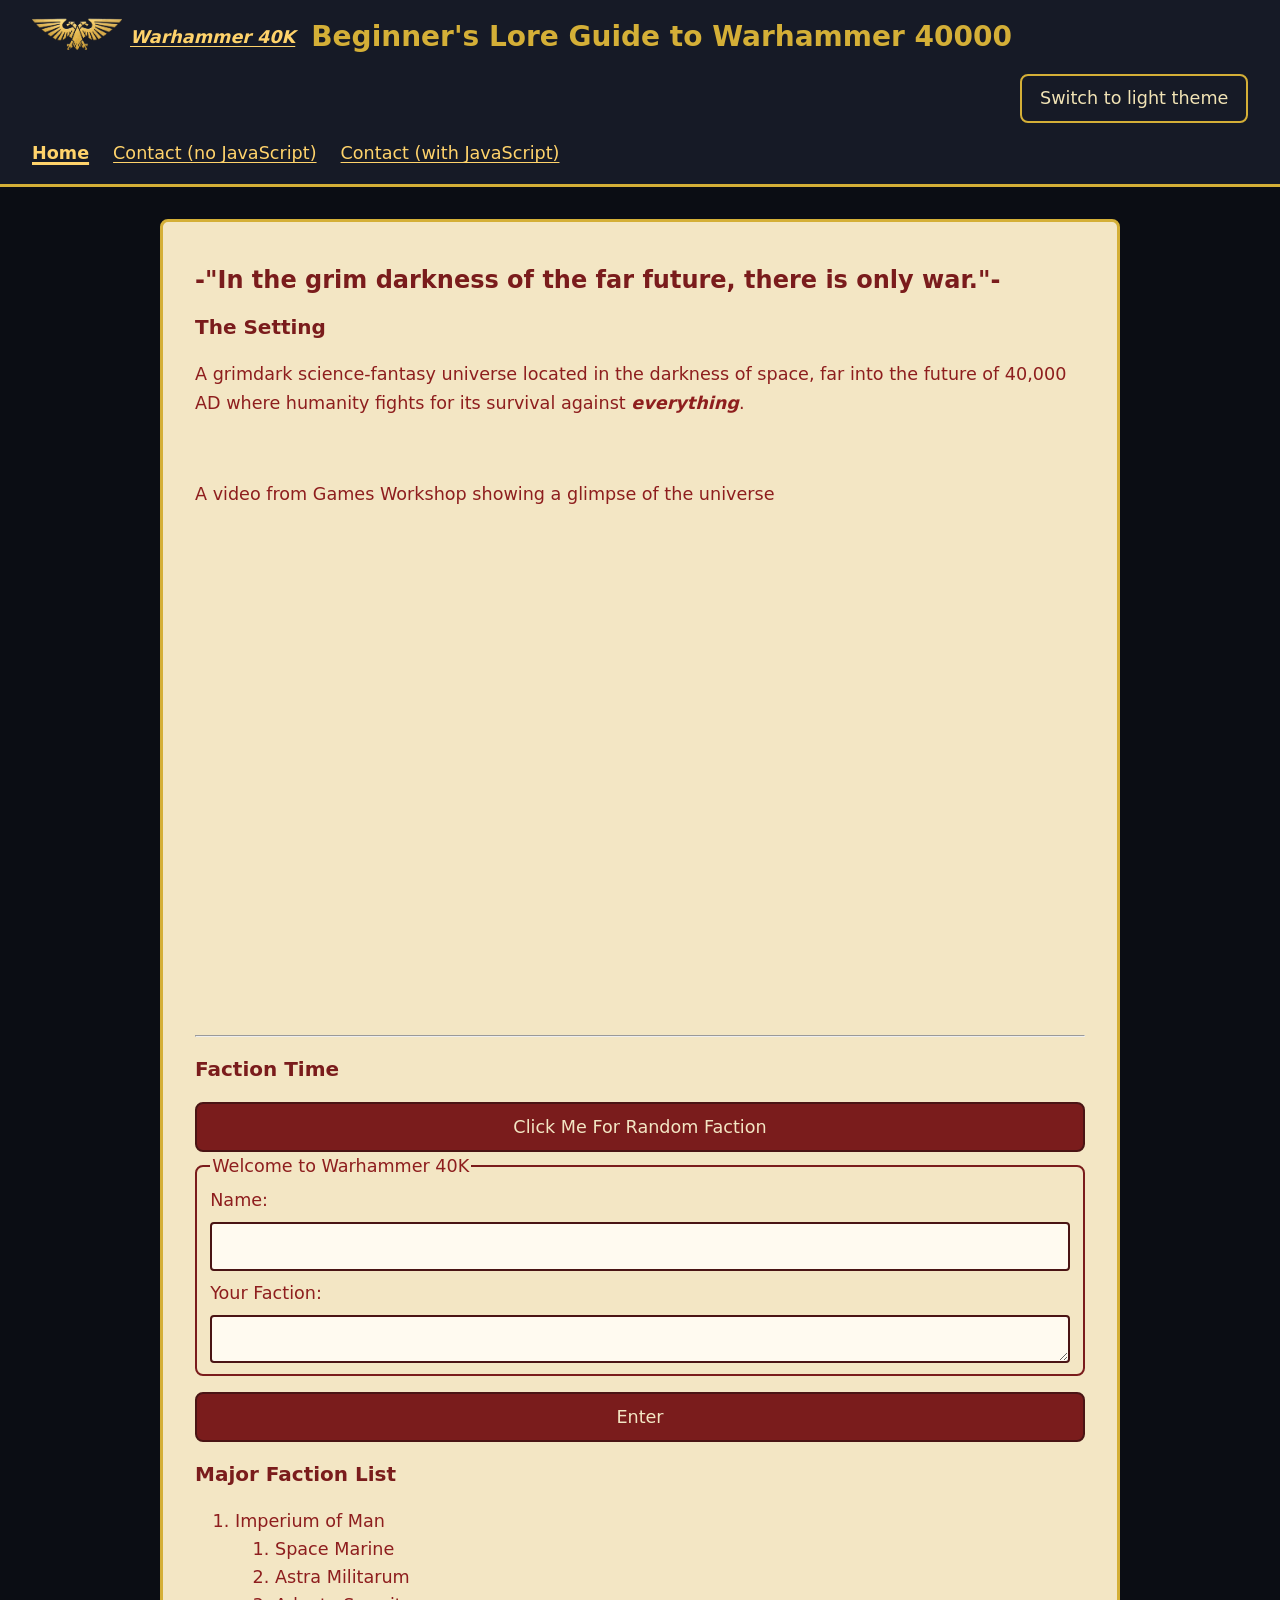
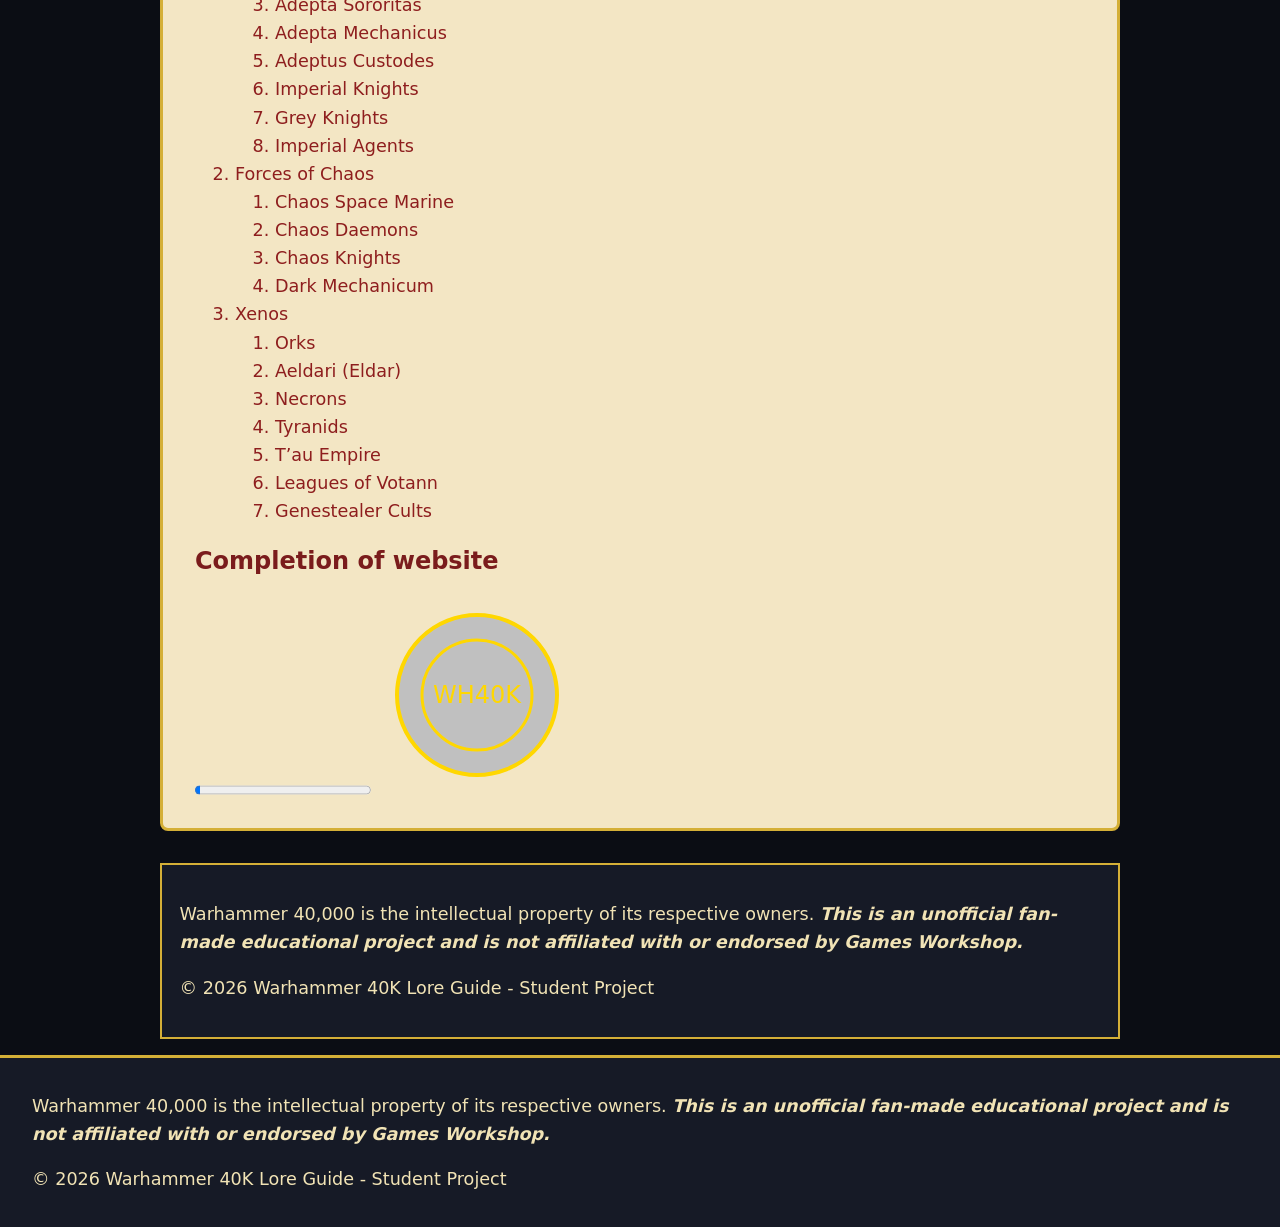
<file: index.html>
<!DOCTYPE html>
<html lang="en">

<head>
	<meta charset="utf-8" />
	<meta name="description" content="A somewhat simple beginner’s lore guide to Games Workshop: Warhammer 40,000" />
	<meta name="viewport" content="width=device-width, initial-scale=1.0" />
	<meta name="author" content="Kevin Zheng">
	<title>My Beginner's Lore Guide to Warhammer 40,000</title>
	<link href="images/favicon.ico" rel="icon" />
	<link rel="stylesheet" href="styles.css" />
    <script src="theme.js"></script>
	<script>
		class MyHello extends HTMLElement {
        	connectedCallback() {
            	console.log("Hello World!");
        	}
    	}
        customElements.define("my-hello", MyHello);
	</script>
</head>

<body>
	<header>
		<a href = "index.html" rel="home">
			<picture>
            <img src = "images/Imperial_aquilla.png" alt="">
            </picture>
            <span>
				<b><i>Warhammer 40K</i></b>
			</span>
        </a>
        <h1>Beginner's Lore Guide to Warhammer 40000</h1>
        <button type="button" id="theme-toggle" hidden>Switch theme</button>
        <nav> 
            <ul>
            <!-- Work In Progress For Now -->    
            <!--<li>History</li>
            <li>Factions</li>
            <li>Characters</li>
            <li>Sources</li> -->
            <li><a href="index.html" aria-current="page">Home</a></li>
            <li><a href="form-no-js.html">Contact (no JavaScript)</a></li>
			<li><a href="form-with-js.html">Contact (with JavaScript)</a></li>
            </ul>
        </nav>
    </header>

    <main>
        <WH40-intro>
            <h2>-"In the grim darkness of the far future, there is only war."-</h2>
            <h3>The Setting</h3>
            <p>A grimdark science-fantasy universe located in the darkness of space, far into the future of 40,000 AD where humanity fights for its survival against <strong><em>everything</em></strong>.</p>
            <br>
            <p>A video from Games Workshop showing a glimpse of the universe</p>
            <iframe width="560" height="315" src="https://www.youtube.com/embed/l0hD3KBwoiA?si=QSsnOG60_WS1PgcG" title="YouTube video player" allow="accelerometer; autoplay; clipboard-write; encrypted-media; gyroscope; picture-in-picture; web-share" referrerpolicy="strict-origin-when-cross-origin" allowfullscreen></iframe>
        </WH40-intro>
        <hr>
        <section>
			<h3>Faction Time</h3>
            <div>
                <button type="button">Click Me For Random Faction</button>
                <noscript>
                    <p>Welcome to Warhammer 40K faction randomizer, but it seems your JavaScript is disabled.</p>
                </noscript>
            </div>
            <div>
                <form>
                    <fieldset>
                        <legend>Welcome to Warhammer 40K</legend> 
                        <label for="username">Name:</label>
                        <input type="text" id="username" name="username">
                        <label for="message">Your Faction:</label>
                        <textarea id="message" name="message" rows="1" cols="60"></textarea>
                    </fieldset>
                <button type="submit">Enter</button>
                </form>
            </div>
        </section>
        <article>
            <h3>Major Faction List</h3>
                <ol>
                    <li>Imperium of Man
                        <ol>
                            <li>Space Marine</li>
                            <li>Astra Militarum</li>
                            <li>Adepta Sororitas</li>
                            <li>Adepta Mechanicus</li>
                            <li>Adeptus Custodes</li>
                            <li>Imperial Knights</li>
                            <li>Grey Knights</li>
                            <li>Imperial Agents</li>
                        </ol>
                    </li>
                    <li>Forces of Chaos
                        <ol>
                            <li>Chaos Space Marine</li>
                            <li>Chaos Daemons</li>
                            <li>Chaos Knights</li>
                            <li>Dark Mechanicum</li>
                        </ol>
                    </li>
                    <li>Xenos
                        <ol>
                            <li>Orks</li>
                            <li>Aeldari (Eldar)</li>
                            <li>Necrons</li>
                            <li>Tyranids</li>
                            <li>T’au Empire</li>
                            <li>Leagues of Votann</li>
                            <li>Genestealer Cults</li>
                        </ol>
                    </li>
                </ol>	
        </article>
        <h2>Completion of website</h2>
        <progress id="guide-progress" value="3" max="100"></progress>
		<my-hello></my-hello>
		<svg width="200" height="200" viewBox="0 0 200 200">
		    <circle cx="100" cy="100" r="80"
		            fill="silver"
		            stroke="gold"
		            stroke-width="4">
		    </circle>
		    <circle cx="100" cy="100" r="55"
		            fill="none"
		            stroke="gold"
		            stroke-width="3">
		    </circle>
		    <text x="100" y="108"
		          fill="gold"
		          font-size="24"
		          text-anchor="middle">
		        WH40K
		    </text>
		</svg>
	</main>
            
    <dialog open>
        <p>Warhammer 40,000 is the intellectual property of its respective owners. <strong><em>This is an unofficial fan-made educational project and is not affiliated with or endorsed by Games Workshop.</em></strong></p>
        <p>&copy; 2026 Warhammer 40K Lore Guide - Student Project</p>
    </dialog>

    <footer>
        <p>Warhammer 40,000 is the intellectual property of its respective owners. <strong><em>This is an unofficial fan-made educational project and is not affiliated with or endorsed by Games Workshop.</em></strong></p>
        <p>&copy; 2026 Warhammer 40K Lore Guide - Student Project</p>
    </footer>
        
</body>

</html>
</file>
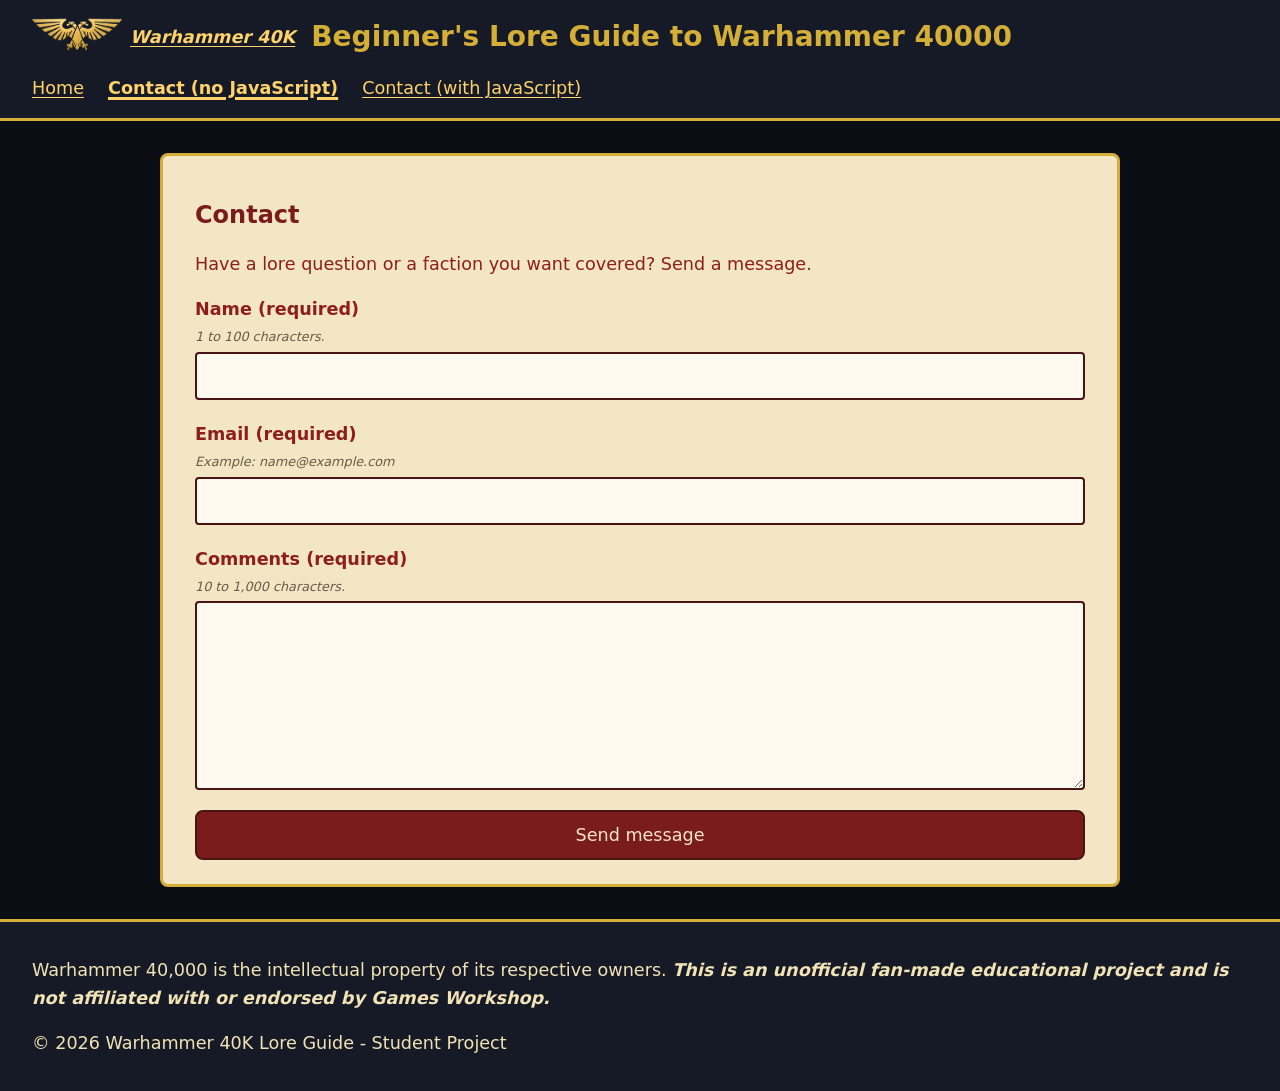
<file: form-no-js.html>
<!DOCTYPE html>
<html lang="en">

<head>
	<meta charset="utf-8" />
	<meta name="description" content="Contact form for the Warhammer 40K lore guide, built with HTML and CSS only." />
	<meta name="viewport" content="width=device-width, initial-scale=1.0" />
	<meta name="author" content="Kevin Zheng">
	<title>Contact (no JavaScript) | Warhammer 40K Lore Guide</title>
	<link href="images/favicon.ico" rel="icon" />
	<link rel="stylesheet" href="styles.css" />
</head>

<body>
	<header>
		<a href = "index.html" rel="home">
			<picture>
            <img src = "images/Imperial_aquilla.png" alt="">
            </picture>
            <span>
				<b><i>Warhammer 40K</i></b>
			</span>
        </a>
        <h1>Beginner's Lore Guide to Warhammer 40000</h1>

        <nav> 
            <ul>
            <!-- Work In Progress For Now -->    
            <!--<li>History</li>
            <li>Factions</li>
            <li>Characters</li>
            <li>Sources</li> -->
            <li><a href="index.html">Home</a></li>
            <li><a href="form-no-js.html" aria-current="page">Contact (no JavaScript)</a></li>
			<li><a href="form-with-js.html">Contact (with JavaScript)</a></li>
            </ul>
        </nav>
    </header>

    <main>
        <h2>Contact</h2>
        <p>Have a lore question or a faction you want covered? Send a message.</p>

            <form class="contact-form" action="https://httpbin.org/post" method="post">
                <form-field>
                    <label for="name"> <strong>Name (required)</strong></label>
                    <p id="name-hint">1 to 100 characters.</p>
                    <input type="text" id="name" name="name" autocomplete="name" required minlength="1" maxlength="100" aria-describedby="name-hint">
                </form-field>
                
                <form-field>
                    <label for="email"> <strong>Email (required)</strong></label>
                    <p id="email-hint">Example: name@example.com</p>
                    <input type="email" id="email" name="email" autocomplete="email" required aria-describedby="email-hint">
                </form-field>

                <form-field>
                    <label for="comments"> <strong>Comments (required)</strong></label>
                    <p id="comments-hint">10 to 1,000 characters.</p>
                    <textarea id="comments" name="comments" rows="6" required minlength="10" maxlength="1000" aria-describedby="comments-hint"></textarea>
                </form-field>
            
            <input type="hidden" name="possible_bot" value="true">

            <button type="submit">Send message</button>
        </form>
    </main>

    <footer>
        <p>Warhammer 40,000 is the intellectual property of its respective owners. <strong><em>This is an unofficial fan-made educational project and is not affiliated with or endorsed by Games Workshop.</em></strong></p>
        <p>&copy; 2026 Warhammer 40K Lore Guide - Student Project</p>
    </footer>
        
</body>

</html>
</file>
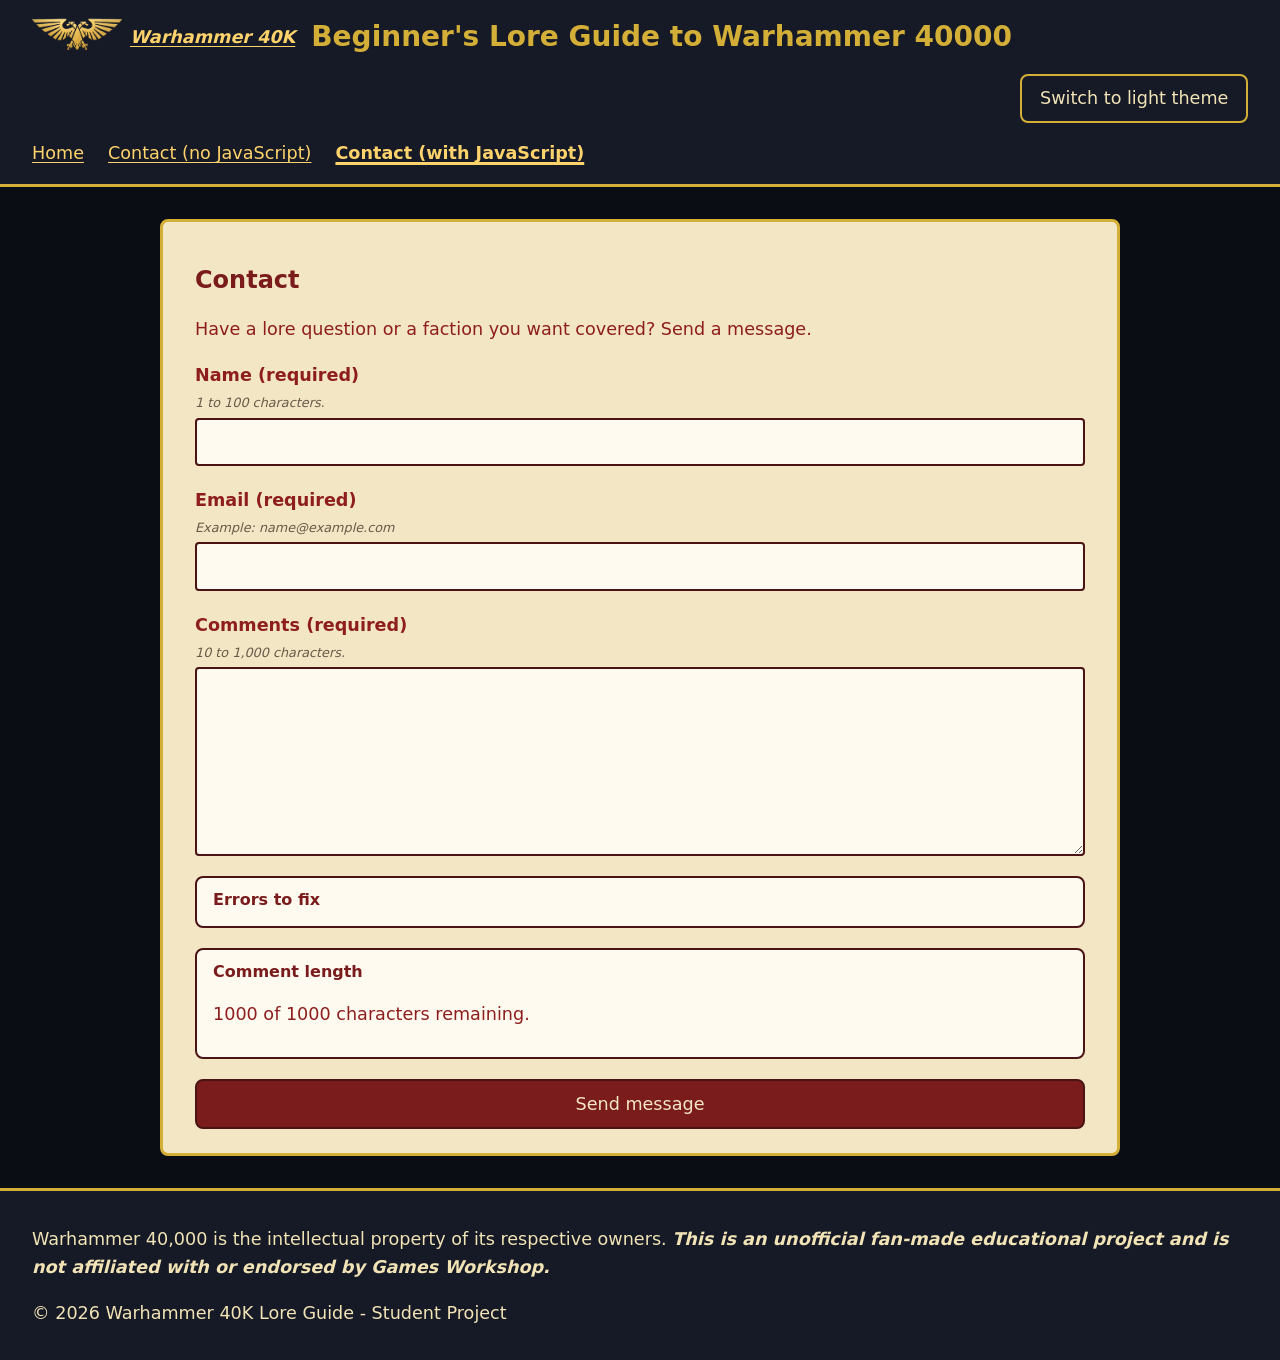
<file: form-with-js.html>
<!DOCTYPE html>
<html lang="en">

<head>
	<meta charset="utf-8" />
	<meta name="description" content="Contact form for the Warhammer 40K lore guide, built with HTML CSS and JavaScript." />
	<meta name="viewport" content="width=device-width, initial-scale=1.0" />
	<meta name="author" content="Kevin Zheng">
	<title>Contact (with JavaScript) | Warhammer 40K Lore Guide</title>
	<link href="images/favicon.ico" rel="icon" />
	<link rel="stylesheet" href="styles.css" />
    <script src="theme.js"></script>
    <script src="form.js" defer> </script>
</head>

<body>
	<header>
		<a href = "index.html" rel="home">
			<picture>
            <img src = "images/Imperial_aquilla.png" alt="">
            </picture>
            <span>
				<b><i>Warhammer 40K</i></b>
			</span>
        </a>
        <h1>Beginner's Lore Guide to Warhammer 40000</h1>
        <button type="button" id="theme-toggle" hidden>Switch theme</button>
        <nav> 
            <ul>
            <!-- Work In Progress For Now -->    
            <!--<li>History</li>
            <li>Factions</li>
            <li>Characters</li>
            <li>Sources</li> -->
            <li><a href="index.html">Home</a></li>
            <li><a href="form-no-js.html">Contact (no JavaScript)</a></li>
			<li><a href="form-with-js.html" aria-current="page">Contact (with JavaScript)</a></li>
            </ul>
        </nav>
    </header>

    <main>
        <h2>Contact</h2>
        <p>Have a lore question or a faction you want covered? Send a message.</p>

            <form class="contact-form" id="contact-form" action="https://httpbin.org/post" method="post">
                <form-field>
                    <label for="name"> <strong>Name (required)</strong></label>
                    <p id="name-hint">1 to 100 characters.</p>
                    <input type="text" id="name" name="name" autocomplete="name" required minlength="1" maxlength="100" aria-describedby="name-hint">
                </form-field>
                
                <form-field>
                    <label for="email"> <strong>Email (required)</strong></label>
                    <p id="email-hint">Example: name@example.com</p>
                    <input type="email" id="email" name="email" autocomplete="email" required aria-describedby="email-hint">
                </form-field>

                <form-field>
                    <label for="comments"> <strong>Comments (required)</strong></label>
                    <p id="comments-hint">10 to 1,000 characters.</p>
                    <textarea id="comments" name="comments" rows="6" required minlength="10" maxlength="1000" aria-describedby="comments-hint"></textarea>
                </form-field>
            
            <input type="hidden" name="possible_bot" value="true">
            <input type="hidden" name="form-errors" id="form-errors" disabled>

            <section id="error-area" aria-labelledby="error-title" hidden>
                <h3 id="error-title">Errors to fix</h3>
                <ul id="error-list" aria-live="polite"></ul>
            </section>

            <section id="info-area" aria-labelledby="info-title" hidden>
                <h3 id="info-title">Comment length</h3>
                <p id="comments-count"></p>
            </section>

            <button type="submit">Send message</button>
        </form>
    </main>

    <footer>
        <p>Warhammer 40,000 is the intellectual property of its respective owners. <strong><em>This is an unofficial fan-made educational project and is not affiliated with or endorsed by Games Workshop.</em></strong></p>
        <p>&copy; 2026 Warhammer 40K Lore Guide - Student Project</p>
    </footer>
        
</body>

</html>
</file>
<file: styles.css>
/* Warhammer 40K Lore Guide - Kevin Zheng */

/* Variables */

:root {
	--bg: #0b0d14;          /* night sky black */
	--surface: #161a26;     /* lighter black for header/footer/boxes */
	--text: #f1e3b5;        /* light gold body text */
	--accent: #d4af37;      /* strong gold for headings and borders */
	--link: #ffd36b;        /* bright gold for links */
	--focus: #7cc4ff;       /* light blue so focus stands out from the gold */
	--parchment: #f3e6c4;   /* light background for the main content */
	--frame: #d4af37;       /* gold frame around the main content */
	--font: system-ui, "Segoe UI", Roboto, sans-serif;
	--max-width: 60rem;
	--field-bg: #fffaf0;		/* input background */
	--field-border: #4a1414;	/* input and button border */
}

:root[data-theme="light"] {
	--bg: #efe6d2;          /* light tan page background */
	--surface: #e2d4b0;     /* light header/footer */
	--text: #2a1d0e;        /* dark brown text in header/footer */
	--accent: #7a1c1c;      /* dark red headings and borders */
	--link: #8e1e1e;        /* dark red links */
	--focus: #1f3f66;       /* dark blue focus ring */
	--parchment: #fffaf0;   /* brighter cream content area */
	--frame: #7a1c1c;       /* dark red frame */
	--field-bg: #ffffff;    /* white inputs */
}

/* Base */

* {
	box-sizing: border-box;
}

body {
	margin: 0;
	font-family: var(--font);
	font-size: 1.1rem;
	line-height: 1.6;
	color: var(--text);
	background-color: var(--bg);
}

h1,
h2,
h3 {
	line-height: 1.25;
	color: var(--accent);
}

h1 { font-size: 1.75rem; }
h2 { font-size: 1.5rem; }
h3 { font-size: 1.25rem; }


/* Links, hover, focus */

a {
	color: var(--link);
	text-underline-offset: 0.15em;
}

a:hover {
	text-decoration-thickness: 3px;
}

/* Visible keyboard focus on every interactive element */
:focus-visible {
	outline: 3px solid var(--focus);
	outline-offset: 3px;
}


/* Header */

header {
	display: flex;
	flex-wrap: wrap;
	align-items: center;
	gap: 1rem;
	padding: 1rem 2rem;
	background: var(--surface);
	border-bottom: 3px solid var(--accent);
}


header h1 {
	margin: 0;
}

header > a[rel="home"] {
	display: flex;
	align-items: center;
	gap: 0.5rem;
}

header > a[rel="home"] img {
	width: 90px;
	height: auto;
}


/* Navigation */

header > nav {
	flex-basis: 100%;
}

nav ul {
	display: flex;
	flex-wrap: wrap;
	gap: 0.5rem 1.5rem;
	margin: 0;
	padding: 0;
	list-style: none;
}

/* Attribute selector: highlight the link for the current page */
nav a[aria-current="page"] {
	font-weight: bold;
	text-decoration-thickness: 3px;
}


/* Main content (flipped colors: dark text on parchment) */

main {
	--text: #8e1e1e;		/* red between the headings and links */
	--accent: #7a1c1c;		/* dark metallic red for headings */
	--link: #a32020;		/* slightly brighter red for links */
	--focus: #1f3f66;		/* dark metallic blue focus ring */
	color: var(--text);
	background: var(--parchment);

	max-width: var(--max-width);
	margin: 2rem auto;
	padding: 1.5rem 2rem;
	border: 3px solid var(--frame);
	border-radius: 0.5rem;
}


/* Media */

img,
svg,
iframe {
	max-width: 100%;
}

iframe {
	display: block;
	width: 100%;
	height: auto;
	aspect-ratio: 16 / 9;
	border: 0;
}


/* Forms */

fieldset {
	min-width: 0;
	display: grid;
	gap: 0.5rem;
	margin: 0 0 1rem;
	border: 2px solid var(--accent);
	border-radius: 0.5rem;
}

input[type="text"],
input[type="email"],
textarea {
	width: 100%;
	font: inherit;
	padding: 0.5rem;
	border: 2px solid var(--field-border);
	background: var(--field-bg);
	border-radius: 0.25rem;
}

/* Custom element */

wh40-intro {
	display: block;
}

/* Buttons */

button {
	font: inherit;
	padding: 0.5em 1em;
	color: var(--parchment);
	background: var(--accent);
	border: 2px solid var(--field-border);
	border-radius: 0.5rem;       
	cursor: pointer;
	width: 100%;
}

button:hover {
	background: var(--link);
}

/* Dialog */

dialog {
	position: static;
	max-width: var(--max-width);
	margin: 1rem auto;
	color: var(--text);
	background: var(--surface);
	border: 2px solid var(--accent);
}

/* Footer */

footer {
	padding: 1rem 2rem;
	background: var(--surface);
	border-top: 3px solid var(--accent);
}

/* Contact form */

.contact-form {
	display: grid;
	gap: 1.25rem;
}


form-field {
	display: grid;
	gap: 0.25rem;
}

form-field p {
	margin: 0;
	font-size: 0.8rem;
	font-style: italic;
	color: #6b5a4a; 
}

.contact-form :is(input, textarea):user-invalid {
	border-color: #b00020;
	border-style: dashed;
}

.contact-form :is(input, textarea):user-valid {
	border-color: #2c4a6e;
}

/* Message areas (form-with-js.html) */

#error-area,
#info-area {
	padding: 0.75rem 1rem;
	border: 2px solid #4a1414;
	border-radius: 0.5rem;
	background: #fffaf0;
}

#error-area h3,
#info-area h3 {
	margin: 0 0 0.25rem;
	font-size: 1rem;
}

#error-list {
	margin: 0;
	padding-left: 1.25rem;
}

#info-area[data-state="warning"] {
	border-color: #9a7400;
	background: #fff4dc;
}

#info-area[data-state="limit"] {
	border-color: #b00020;
	background: #fdecea;
}

/* View transition*/
::view-transition-old(root),
::view-transition-new(root) {
	animation-duration: 0.4s;
}

header > #theme-toggle {
	width: auto;
	margin-left: auto;
	align-self: flex-start; 
	color: var(--text);
	background: transparent;
	border-color: var(--accent);
}

header > #theme-toggle:hover {
	background: var(--surface);
	text-decoration: underline;
}

/* Respect users who ask for less motion */
@media (prefers-reduced-motion: reduce) {
	::view-transition-old(root),
	::view-transition-new(root) {
		animation: none;
	}
}

/* Narrow screens*/

@media (max-width: 40rem) {
	header {
		padding: 1rem;
	}

	nav ul {
		flex-direction: column;
		gap: 0.5rem;
	}

	main {
		margin: 1rem;
		padding: 1rem;
	}

	header > #theme-toggle {
		margin-left: 0;
		width: 100%;
	}
}
</file>
